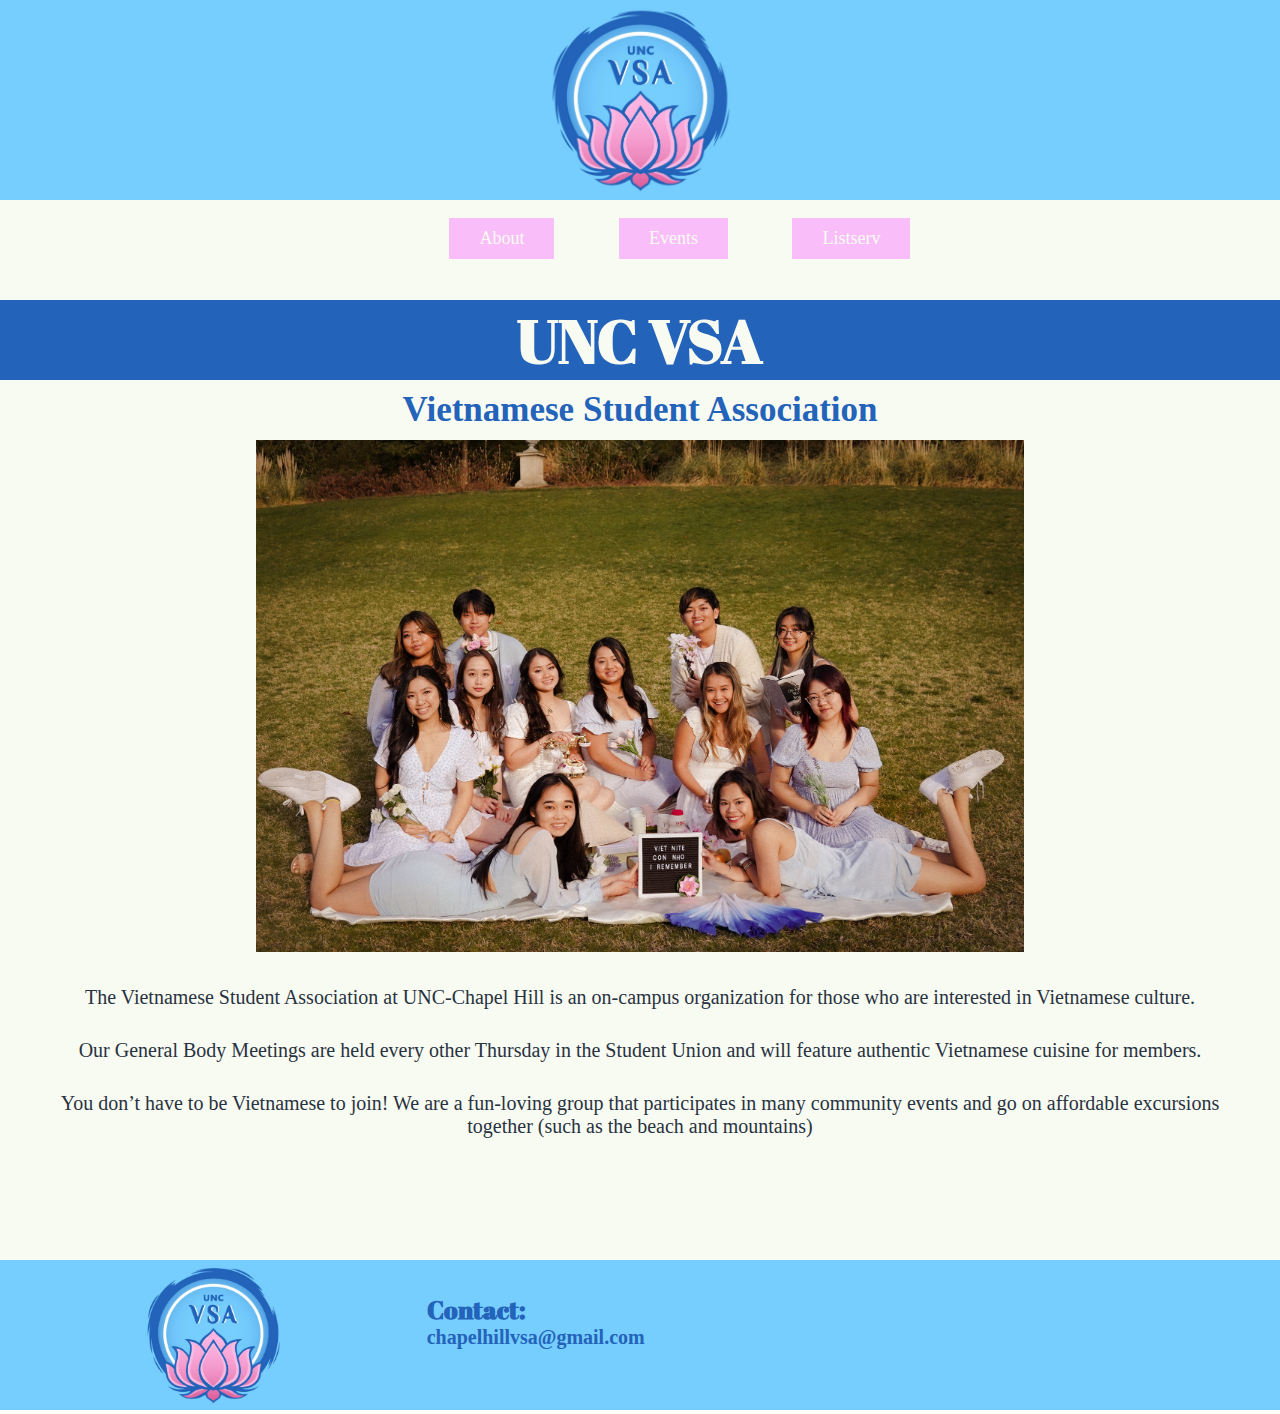
<file: index.html>
<!DOCTYPE HTML>
<html lang="en">
  
<head>
  <meta charset="utf-8">
  <meta name="viewport" content="width=device-width, 
       initial-scale-1, shrink-to-fit=no">
  <title>What is UNC VSA?</title>
  <link href="https://fonts.googleapis.com/css2?family=Abril+Fatface&family=Palette+Mosaic&display=swap" rel="stylesheet">
  <link rel="stylesheet" href="styles.css">
</head>

<body class="center">
    <div class="grid-layout">
        <div class="one box">
            <img class="img" src="img/vsa.jpeg">
        </div>
        <div class="two box">
            <ul class="nav">
                <!-- <button class="btn" onclick="window.location.href='index.html'">About</button> -->
                <!-- <button class="btn" onclick="window.location.href='events.html'">Events</button> -->
                <!-- <button class="btn" onclick="window.location.href='listserv.html'">Listserv</button> -->
                <li class="link"><a href="index.html">About</a></li>
                <li class="link"><a href="events.html">Events</a></li>
                <li class="link"><a href="listserv.html">Listserv</a></li>
            </ul>
        </div>
        <div class="three box">
            <h1>UNC VSA</h1>
            <h2>Vietnamese Student Association</h2>
            <img class="img2" src="img/exec.jpeg">
            <div class="text">
                The Vietnamese Student Association at UNC-Chapel Hill is an on-campus 
                organization for those who are interested in Vietnamese culture. 
            </div>
            <div class="text">
                Our General Body Meetings are held every other Thursday in the Student 
                Union and will feature authentic Vietnamese cuisine for members. 
            </div>
            <div class="text">
                You don’t have to be Vietnamese to join! We are a fun-loving group 
                that participates in many community events and go on affordable excursions 
                together (such as the beach and mountains)
            </div>
        </div>
        <div class="four box">
            <h4>Contact: <div class='lato'>chapelhillvsa@gmail.com</div></h4>
        </div>
        <div class="five box">
            <img class="img" src="img/vsa.jpeg">
        </div>
    </div>

    
</body>
</file>
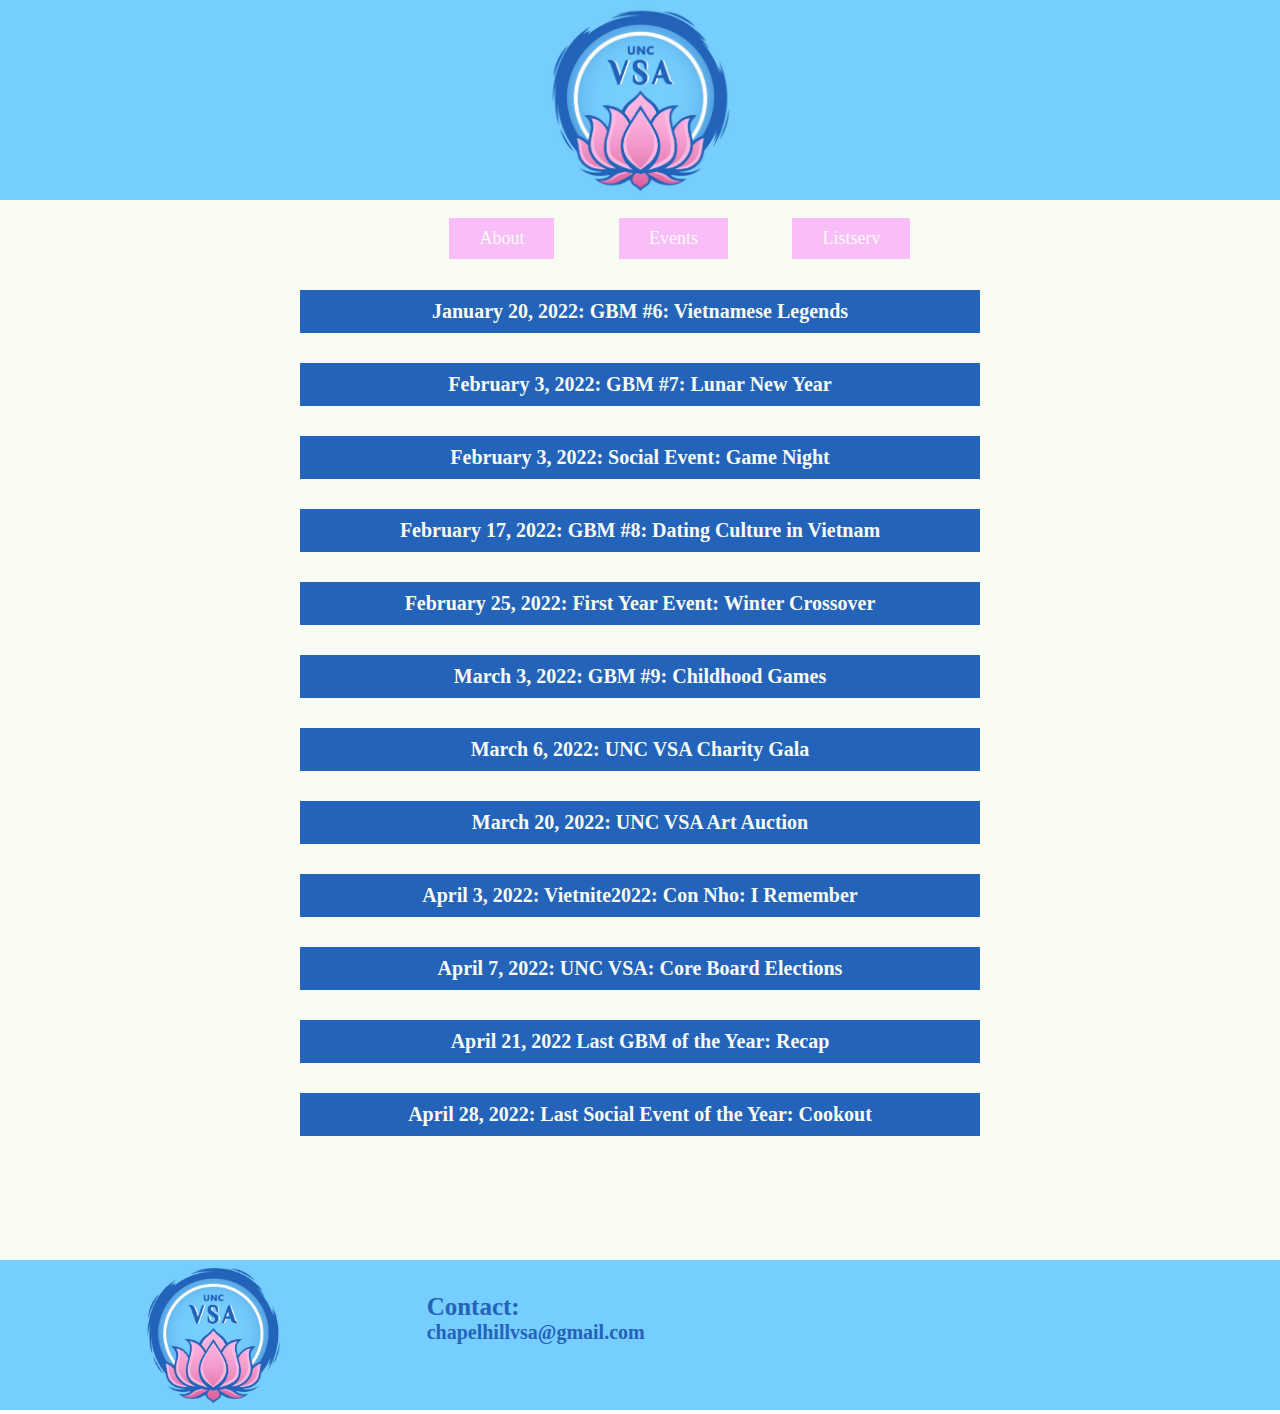
<file: events.html>
<!DOCTYPE HTML>
<html lang="en">
  
<head>
  <meta charset="utf-8">
  <meta name="viewport" content="width=device-width, 
       initial-scale-1, shrink-to-fit=no">
  <title>UNC VSA's Events</title>
  <link rel="stylesheet" href="styles.css">
</head>

<body class="center">
    <div class="grid-layout">
        <div class="one box">
            <img class="img" src="img/vsa.jpeg">
        </div>
        <div class="two box">
            <ul class="nav">
                <!-- <button class="btn" onclick="window.location.href='index.html'">About</button> -->
                <!-- <button class="btn" onclick="window.location.href='events.html'">Events</button> -->
                <!-- <button class="btn" onclick="window.location.href='listserv.html'">Listserv</button> -->
                <li class="link"><a href="index.html">About</a></li>
                <li class="link"><a href="events.html">Events</a></li>
                <li class="link"><a href="listserv.html">Listserv</a></li>
            </ul>
        </div>
        <div class="three box">
            <h5 class="dates">January 20, 2022: GBM #6: Vietnamese Legends</h5>
            <h5 class="dates">February 3, 2022: GBM #7: Lunar New Year</h5>
            <h5 class="dates">February 3, 2022: Social Event: Game Night</h5>
            <h5 class="dates">February 17, 2022: GBM #8: Dating Culture in Vietnam</h5>
            <h5 class="dates">February 25, 2022: First Year Event: Winter Crossover</h5>
            <h5 class="dates">March 3, 2022: GBM #9: Childhood Games</h5>
            <h5 class="dates">March 6, 2022: UNC VSA Charity Gala</h5>
            <h5 class="dates">March 20, 2022: UNC VSA Art Auction</h5>
            <h5 class="dates">April 3, 2022: Vietnite2022: Con Nho: I Remember</h5>
            <h5 class="dates">April 7, 2022: UNC VSA: Core Board Elections</h5>
            <h5 class="dates">April 21, 2022 Last GBM of the Year: Recap</h5>
            <h5 class="dates">April 28, 2022: Last Social Event of the Year: Cookout</h5>
        </div>
        <div class="four box">
            <h4>Contact: <div class='lato'>chapelhillvsa@gmail.com</div></h4>
        </div>
        <div class="five box">
            <img class="img" src="img/vsa.jpeg">
        </div>
    </div>

    
</body>
</file>
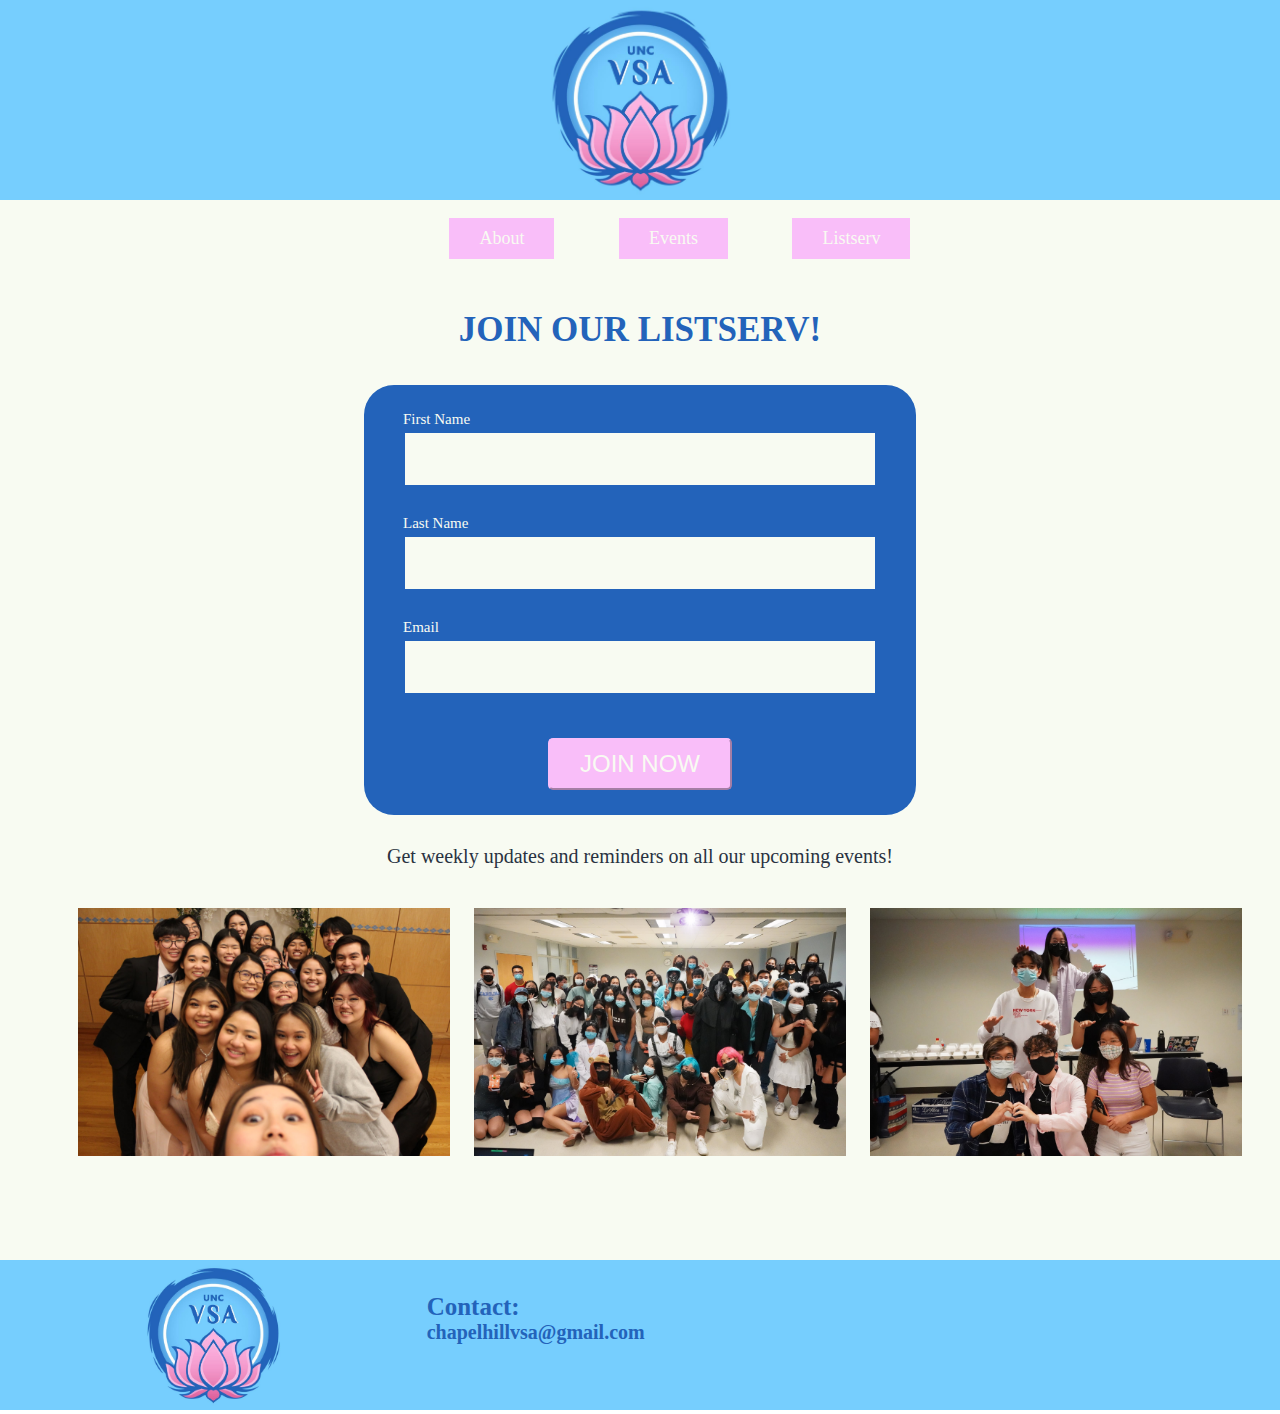
<file: listserv.html>
<!DOCTYPE HTML>
<html lang="en">
  
<head>
  <meta charset="utf-8">
  <meta name="viewport" 
      content="width=device-width,initial-scale=1.0"/>
  <title>Join our Listserv!</title>
  <link rel="stylesheet" href="styles.css">
</head>

<body class="center">
    <div class="grid-layout">
        <div class="one box">
            <img class="img" src="img/vsa.jpeg">
        </div>
        <div class="two box">
            <ul class="nav">
                <!-- <button class="btn" onclick="window.location.href='index.html'">About</button> -->
                <!-- <button class="btn" onclick="window.location.href='events.html'">Events</button> -->
                <!-- <button class="btn" onclick="window.location.href='listserv.html'">Listserv</button> -->
                <li class="link"><a href="index.html">About</a></li>
                <li class="link"><a href="events.html">Events</a></li>
                <li class="link"><a href="listserv.html">Listserv</a></li>
            </ul>
        </div>
        
        <div class="three box">
            <div>
                <h3>JOIN OUR LISTSERV!</h3>
                <form action="/" method="post">
                    <fieldset>
                        <label for="name">First Name</label>
                        <input type="text" id="name" name="user_name" value="" required>
                        <label for="name">Last Name</label>
                        <input type="text" id="name" name="user_name" value="" required>              
                        <label for="email">Email</label>
                        <input type="email" id="email" name="user_email" value="" required>             
                    </fieldset>
                    <button class="btn" type="submit">JOIN NOW</button>
                </form>
            </div>
            <div class="text">
                    Get weekly updates and reminders on all our upcoming events!
            </div>
            <ul>
                <img class="img3" src="img/gala.jpeg">
                <img class="img3" src="img/halloween.jpeg">
                <img class="img3" src="img/lils.jpeg">
            </ul>
            
        </div>
        <div class="four box">
            <h4>Contact: <div class='lato'>chapelhillvsa@gmail.com</div></h4>
        </div>
        <div class="five box">
            <img class="img" src="img/vsa.jpeg">
        </div>
    </div>

    
</body>
</file>
<file: styles.css>
body {
    padding: 0;
    margin: 0;
    background: white;
    font-family: 'Lato';
    color: #293241;
    margin: 0px;
}

.nav {
    list-style: none;
    display: inline-block;
    text-align: center;
    width: 100%;
    font-size: large;
}

.link {
    background-color: #F9BEF9;
    margin: 0px 30px;
    padding: 10px 30px;
    display: inline-block;
    text-decoration: none;
    font-size: large;
    max-width: 100%;
    color: #F8FBF2;
}

link:hover {
    background-color: #fd8aec;
    cursor: pointer;
}

a:link {
    text-decoration: none;
    display: inline-block;
    color: #f8fbf2;
}

a:hover { 
    color: #648FFA;
}

.btn {
    background-color: #F9BEF9;
    color: #F8FBF2;
    font-size: x-large;
    text-align: center;
    cursor: pointer;
    border-color: #F9BEF9;
    margin: 5px;
    padding: 10px 30px;
    display: inline-block;
    border-radius: 5px 5px 5px 5px;
}

.btn:hover {
    background-color: #f8fbf2;
    color: #fd8aec;
    text-align: center;
    cursor: pointer;
    border-color: #fd8aec;
    margin: 5px;
    padding: 10px 30px;
    display: inline-block;
    border-radius: 5px;
}
.center {
    text-align: center;
}

header {
    padding-top: 5px;
    padding-left: 20px;
    font-size: 2.5rem;
    margin: 1rem 0;
    font-family: 'Abril Fatface', cursive;
}

h1 {
    font-size: 60px;
    font-family: 'Abril Fatface', cursive;
    padding: 0em;
    text-align: center;
    max-width: 100%;
    background-color: #2363ba;
    color: #F8FBF2;
    margin-bottom: 5px;
}

h2 {
    font-size: 35px;
    font-family: 'Lato';
    color:#2363ba;
    margin-top: 10px;
    margin-bottom: 10px;
}

h3 {
    font-size: 35px;
    font-family: 'Abril Fatface', cursive;
    color:#2363ba;
    text-align: center;
    margin-top: 50px;
}

h4 {
    font-size: 25px;
    font-family: 'Abril Fatface', cursive;
    color: #2363ba;
    text-align: left;
}

.text {
    font-size: 20px;
    font-family: 'Lato';
    margin: 30px;
}
.lato {
    font-family: 'Lato';
    font-size: 20px;
}

.grid-layout {
    display: grid;
    grid-template-columns: 1fr 1fr 1fr;
    grid-template-rows: 200px 60px 1000px 150px;
    max-width: 100%;
}

fieldset {
    margin-bottom: 0px;
    border: #293241;
}

input[type="text"],
input[type="email"],
textarea,
select {
  background: #2363ba;
  border: 2px solid transparent;
  font-size: 16px;
  text-align: left;
  height: auto;
  margin: 5px;
  outline: 0;
  padding: 15px;
  width: 90%;
  background-color: #f8fbf2;
  color: #293241;
  /* box-shadow: 0 1px 0 rgba(0, 0, 0, 0.03) inset; */
  margin-bottom: 30px;
  transition: all 350ms;
}

input:hover,
input:focus,
textarea:hover,
textarea:focus {
  border-color: #fd8aec;
}

label {
    display: block;
    margin-left: 5px;
    margin-bottom: 0px;
    color: #f8fbf2;
    font-size: 15px;
    text-align: left;
  }

form {
    max-width: 40%;
    margin: 10px auto;
    padding: 20px 20px 20px 20px;
    background: #2363ba;
    border-radius: 30px;
}

.box {
    padding: 0em;
    text-align: center;
    background-color: #efefef;
    width: 100%;
}

.one {
    background: #76cefe;
    border: 0;
    grid-column: 1/4;
    grid-row: 1/2;
}

.two {
    background: #F8FBF2;
    border: 0;
    grid-column: 1/4;
    grid-row: 2/3;
}

.three {
    background: #F8FBF2;
    border: 0;
    grid-column: 1/4;
    grid-row: 3/4;
}

.four {
    background: #76cefe;
    border: 0;
    grid-column: 2/4;
    grid-row: 4/5;
}

.five {
    background-color: #76cefe;
    border: 0;
    grid-column: 1/2;
    grid-row: 4/5;
}

.img {
    height: 100%;
}

.img2 {
    max-width: 60%;
    height: auto;
}

.img3 {
    max-width: 30%;
    height: auto;
    margin: 10px;
}

.dates {
    text-align: center;
    color: #F8FBF2;
    background:#2363ba;
    margin: 30px 300px;
    padding: 10px 30px;
    max-width: 100%;
    font-size: 20px;
}

@media screen and (max-width: 600px){
    .nav {
       max-width: 50%;
    }

    .link {
        max-width: 50%;
    }


}
</file>
